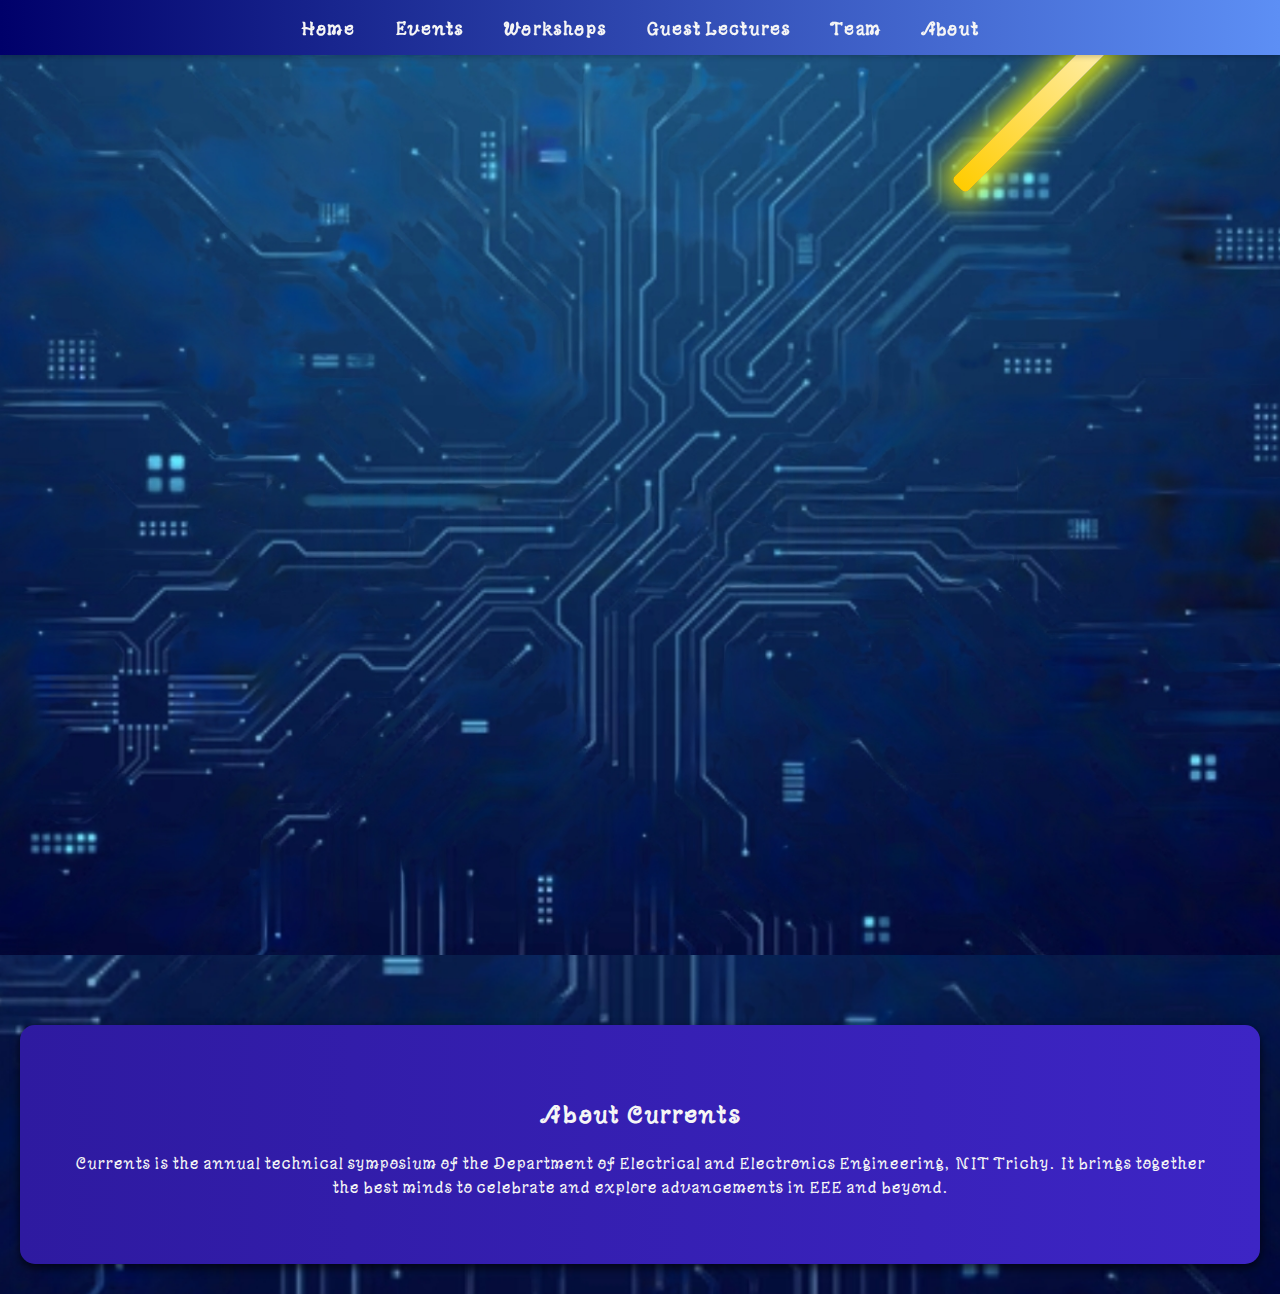
<file: app/index.html>
<!DOCTYPE html>
<html lang="en">
<head>
    <meta charset="UTF-8">
    <meta name="viewport" content="width=device-width, initial-scale=1.0">
    <title>Currents'25</title>
    <link rel="preconnect" href="https://fonts.googleapis.com">
<link rel="preconnect" href="https://fonts.gstatic.com" crossorigin>
<link href="https://fonts.googleapis.com/css2?family=Raleway:ital,wght@0,100..900;1,100..900&family=Yuji+Mai&display=swap" rel="stylesheet">
    <link rel="stylesheet" href="styles.css">
</head>
<body>
    <header>
        <nav class="navbar">
            <ul class="navbar-menu">
                <li><a href="index.html">Home</a></li>
                <li><a href="events.html">Events</a></li>
                <li><a href="workshops.html">Workshops</a></li>
                <li><a href="guest_lectures.html">Guest Lectures</a></li>
                <li><a href="team.html">Team</a></li>
                <li><a href="#about" class="scroll-link">About</a></li>
            </ul>
        </nav>
    </header>

    <main>
        <section id="landing">
            <div class="lightning-container">
                <div class="lightning-bolt"></div>
            </div>
            <h1 class="landing-text hidden">
                Welcome to Currents'25</h1>
        </section>
        
        <section id="about">
            <h2>About Currents</h2>
            <p>
                Currents is the annual technical symposium of the Department of Electrical and Electronics Engineering, 
                NIT Trichy. It brings together the best minds to celebrate and explore advancements in EEE and beyond.
            </p>
        </section>
    </main>

    <script src="scripts.js"></script>
</body>
</html>
</file>
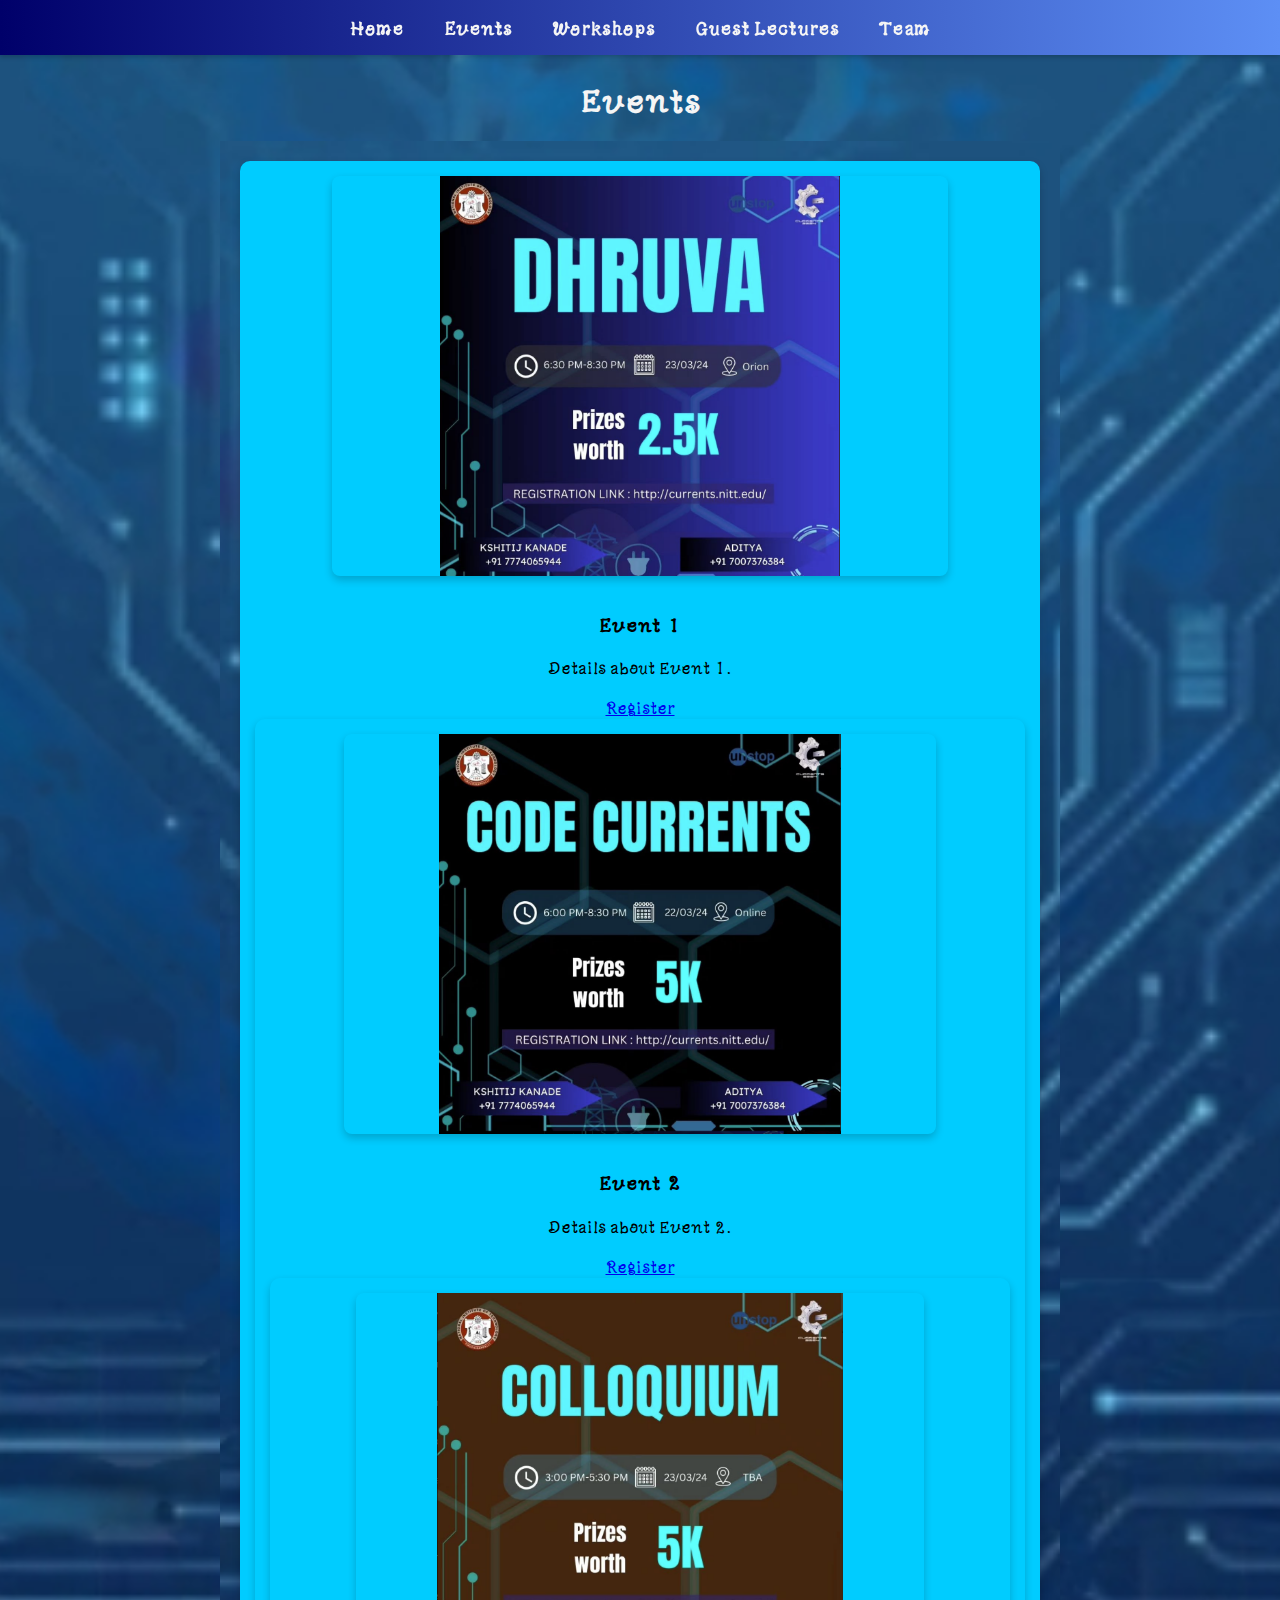
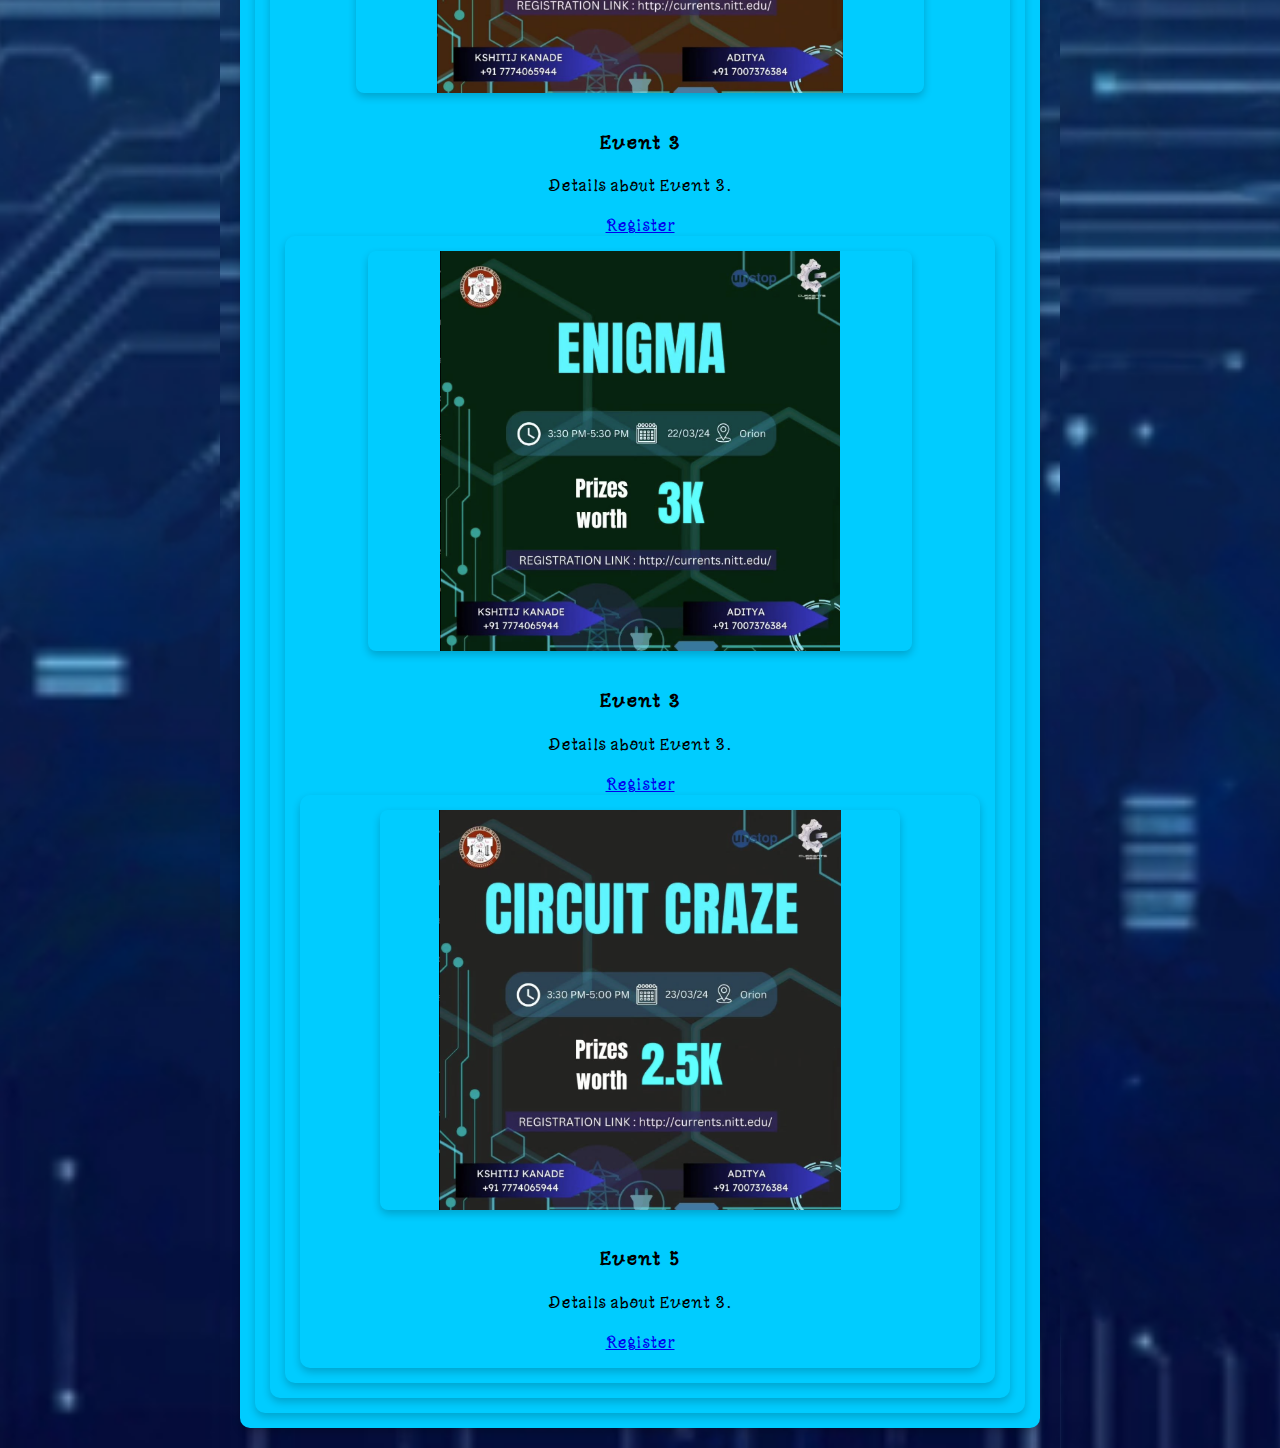
<file: app/events.html>
<!DOCTYPE html>
<html lang="en">
<head>
    <meta charset="UTF-8">
    <meta name="viewport" content="width=device-width, initial-scale=1.0">
    <title>Events</title>
    <link rel="stylesheet" href="styles.css">
</head>
<body>
    <header>
        <nav class="navbar">
            <div class="navbar-container">
                <ul class="navbar-menu">
                    <li><a href="index.html">Home</a></li>
                    <li><a href="events.html">Events</a></li>
                    <li><a href="workshops.html">Workshops</a></li>
                    <li><a href="guest_lectures.html">Guest Lectures</a></li>
                    <li><a href="team.html">Team</a></li>
                </ul>
            </div>
        </nav>
    </header>
    <main>
        <h1>Events</h1>
        <div class="card-container">
            <div class="card">
                <img src="event1.png" alt="Event 1">
                <h3>Event 1</h3>
                <p>Details about Event 1.</p>
                <div class="button-container">
                    <a href="#" class="button">Register</a>
            </div>
            <div class="card">
                <img src="event2.png" alt="Event 2">
                <h3>Event 2</h3>
                <p>Details about Event 2.</p>
                <div class="button-container">
                    <a href="#" class="button">Register</a>
            </div>
            <div class="card">
                <img src="event3.png" alt="Event 3">
                <h3>Event 3</h3>
                <p>Details about Event 3.</p>
                <div class="button-container">
                    <a href="#" class="button">Register</a>
            </div>
            <div class="card">
                <img src="event4.png" alt="Event 4">
                <h3>Event 3</h3>
                <p>Details about Event 3.</p>
                <div class="button-container">
                    <a href="#" class="button">Register</a>
            </div>
            <div class="card">
                <img src="event5.png" alt="Event 5">
                <h3>Event 5</h3>
                <p>Details about Event 3.</p>
                <div class="button-container">
                    <a href="#" class="button">Register</a>
            </div>
        </div>
    </main>
</body>
</html>
</file>
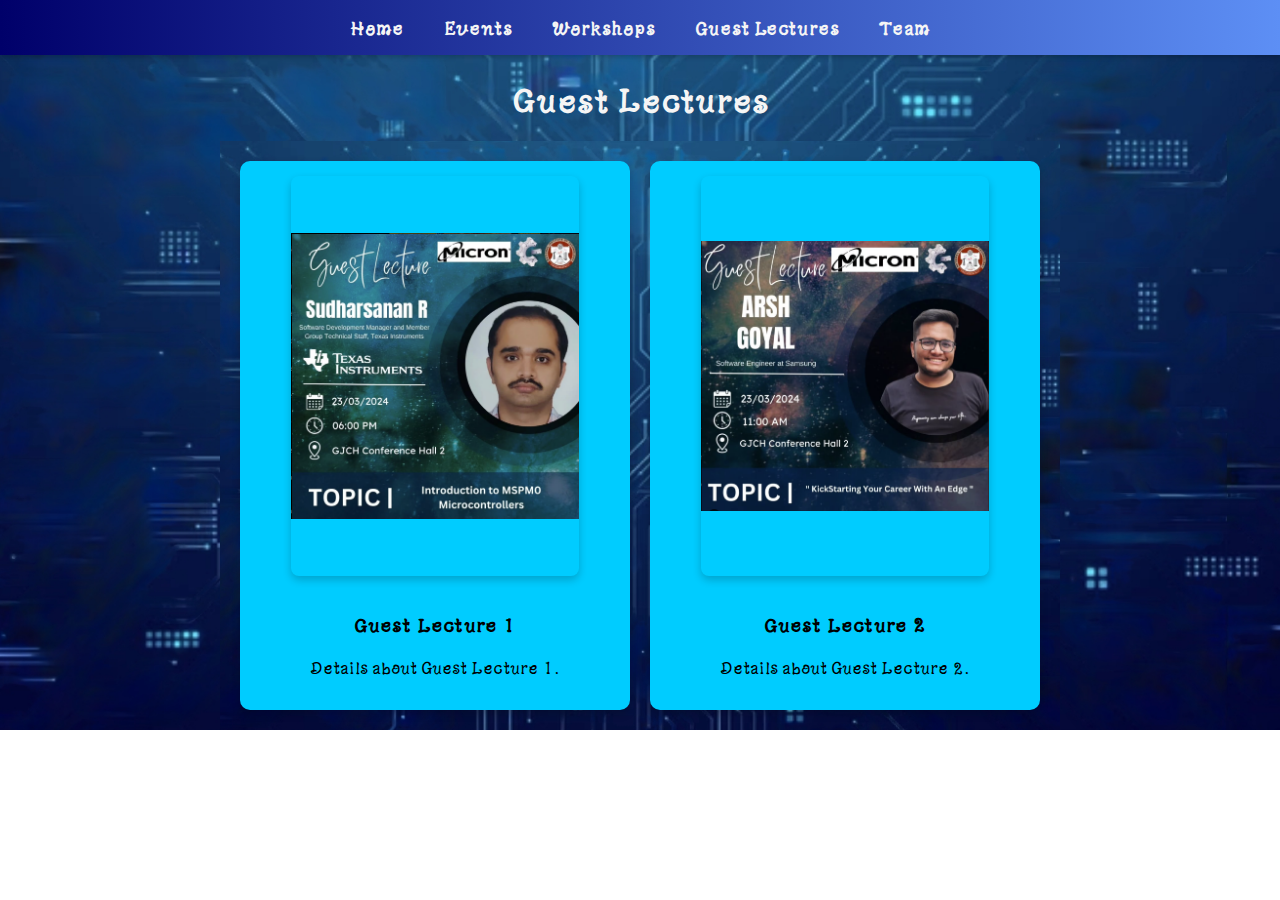
<file: app/guest_lectures.html>
<!DOCTYPE html>
<html lang="en">
<head>
    <meta charset="UTF-8">
    <meta name="viewport" content="width=device-width, initial-scale=1.0">
    <title>Guest Lectures</title>
    <link rel="stylesheet" href="styles.css">
</head>
<body>
    <header>
        <nav class="navbar">
            <ul class="navbar-menu">
                <li><a href="index.html">Home</a></li>
                <li><a href="events.html">Events</a></li>
                <li><a href="workshops.html">Workshops</a></li>
                <li><a href="guest_lectures.html">Guest Lectures</a></li>
                <li><a href="team.html">Team</a></li>
            </ul>
        </nav>
    </header>
    <main>
        <h1>Guest Lectures</h1>
        <div class="card-container">
            <div class="card">
                <img src="guest1.png" alt="Guest Lecture 1">
                <h3>Guest Lecture 1</h3>
                <p>Details about Guest Lecture 1.</p>
            </div>
            <div class="card">
                <img src="guest2.png" alt="Guest Lecture 2">
                <h3>Guest Lecture 2</h3>
                <p>Details about Guest Lecture 2.</p>
            </div>
        </div>
    </main>
</body>
</html>
</file>
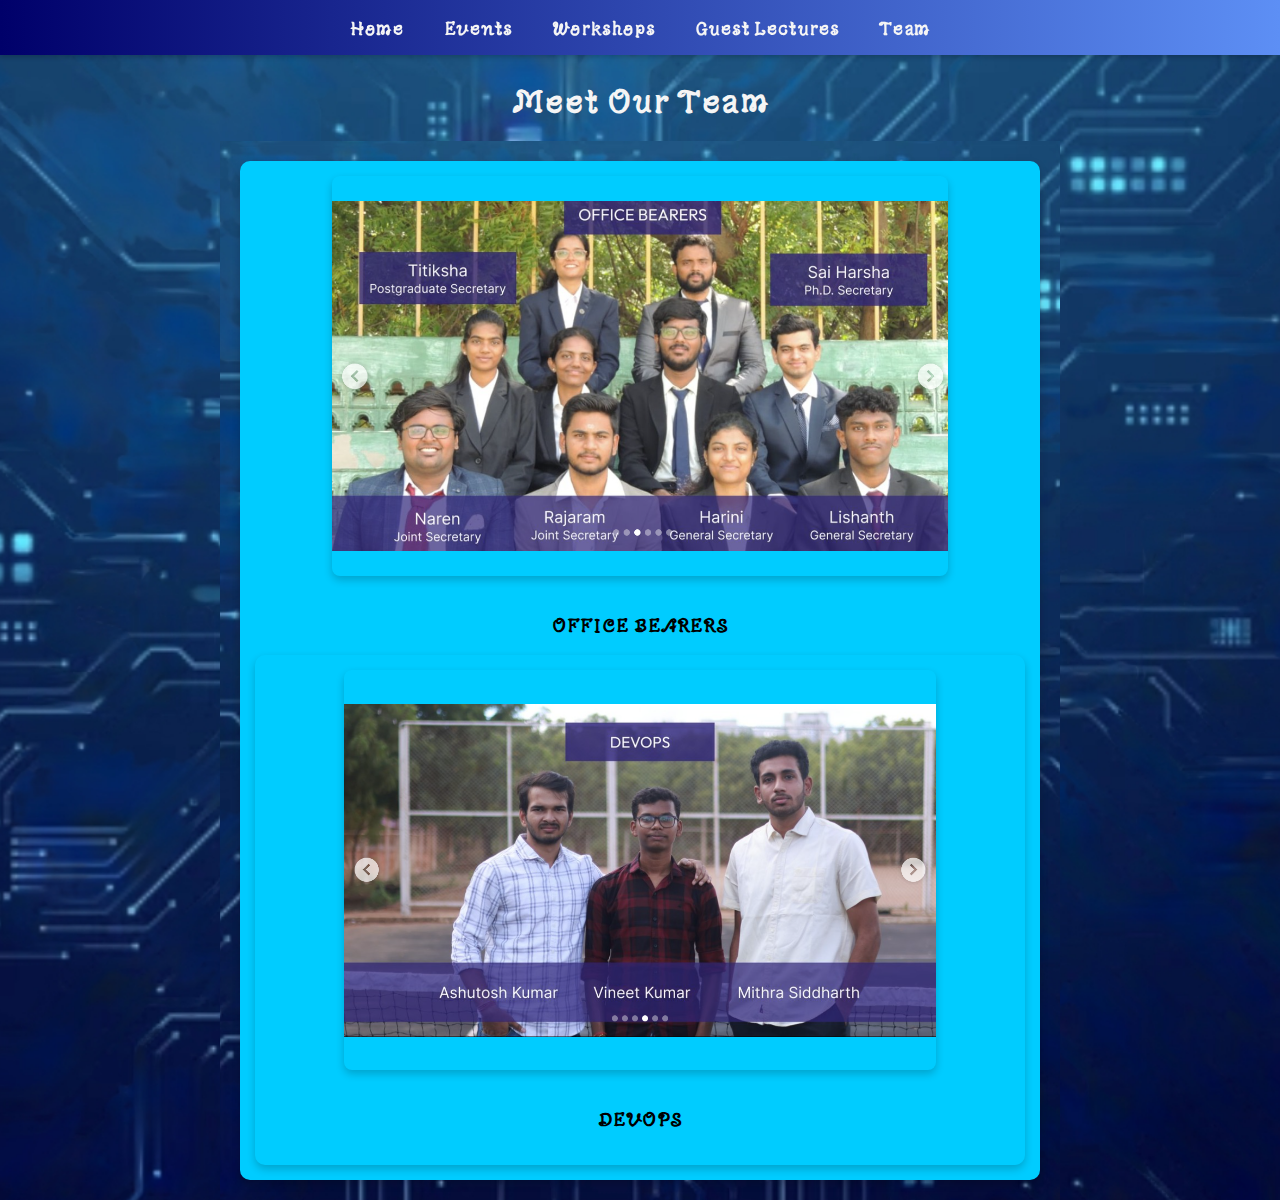
<file: app/team.html>
<!DOCTYPE html>
<html lang="en">
<head>
    <meta charset="UTF-8">
    <meta name="viewport" content="width=device-width, initial-scale=1.0">
    <title>Team</title>
    <link rel="stylesheet" href="styles.css">
</head>
<body>
    <header>
        <nav class="navbar">
            <div class="navbar-container">
                <ul class="navbar-menu">
                    <li><a href="index.html">Home</a></li>
                    <li><a href="events.html">Events</a></li>
                    <li><a href="workshops.html">Workshops</a></li>
                    <li><a href="guest_lectures.html">Guest Lectures</a></li>
                    <li><a href="team.html">Team</a></li>
                </ul>
            </div>
        </nav>
    </header>
    <main>
        <h1>Meet Our Team</h1>
        <div class="card-container">
            <div class="card">
                <img src="main.png" alt="Team Member">
                <h3>OFFICE BEARERS</h3>
                <div class="icons">
                    <a href="#"><i class="fab fa-github"></i></a>
                    <a href="#"><i class="fab fa-linkedin"></i></a>
                </div>
            <div class="card">
                <img src="Devops.png" alt="Team Member">
                <h3>DEVOPS</h3>
                <div class="icons">
                    <a href="#"><i class="fab fa-github"></i></a>
                    <a href="#"><i class="fab fa-linkedin"></i></a>
                </div>
            </div>
        </div>
    </main>
</body>
</html>
</file>
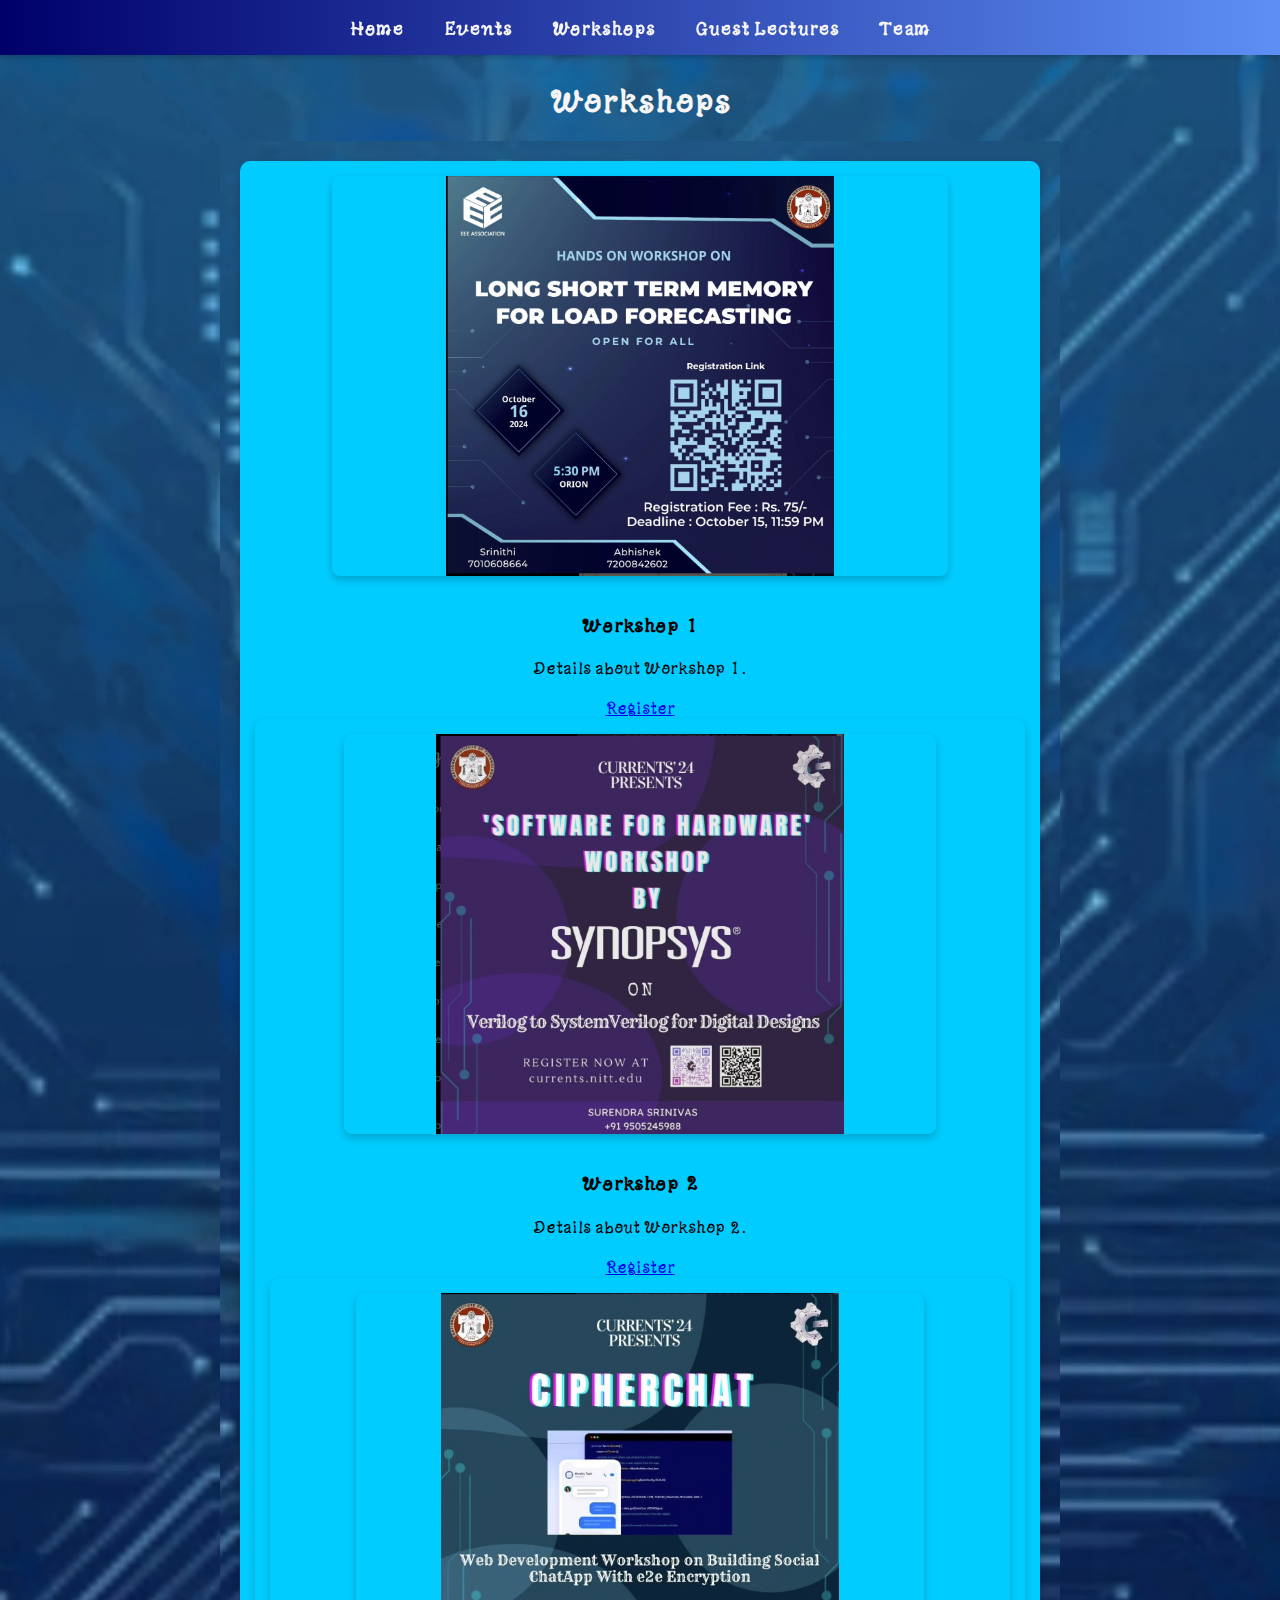
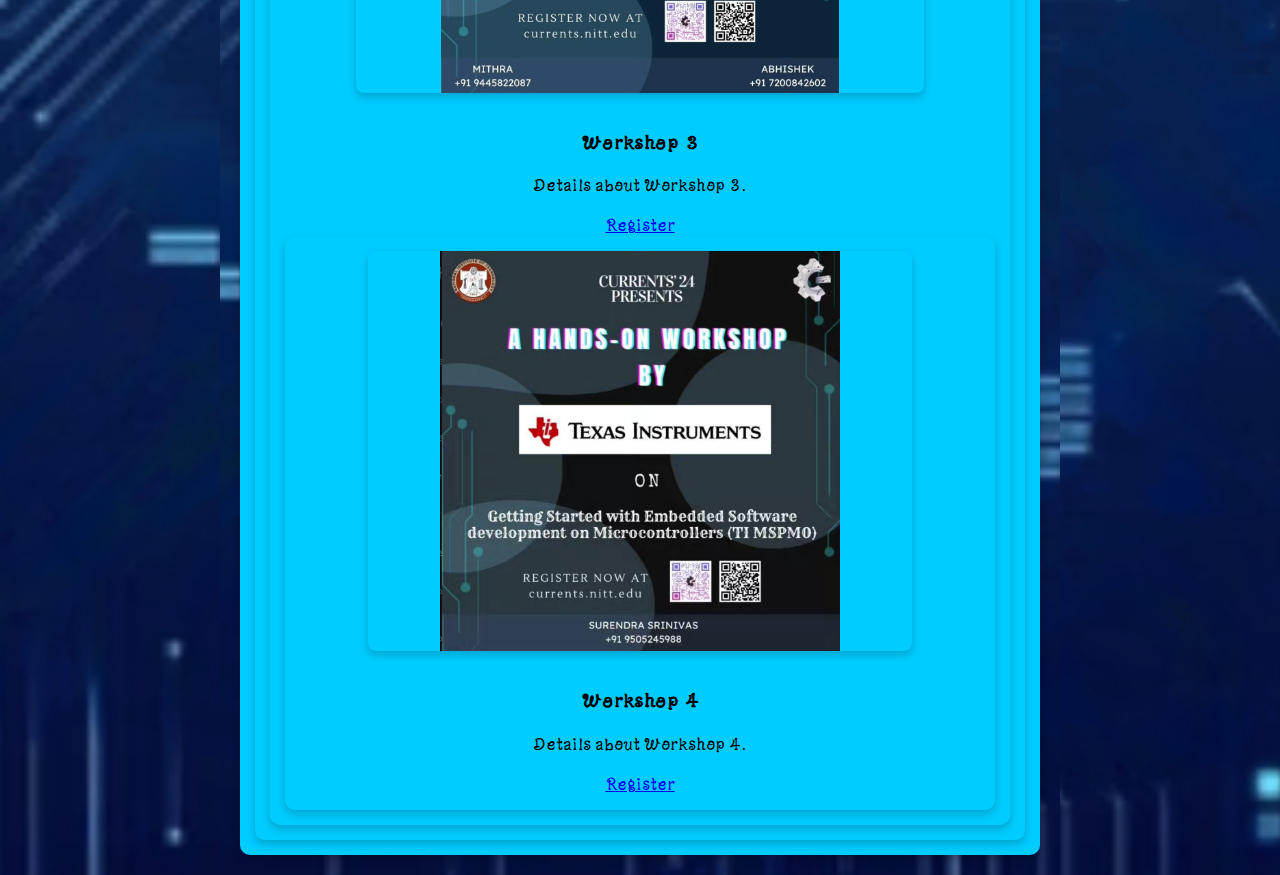
<file: app/workshops.html>
<!DOCTYPE html>
<html lang="en">
<head>
    <meta charset="UTF-8">
    <meta name="viewport" content="width=device-width, initial-scale=1.0">
    <title>Workshops</title>
    <link rel="stylesheet" href="styles.css">
</head>
<body>
    <header>
        <nav class="navbar">
            <ul class="navbar-menu">
                <li><a href="index.html">Home</a></li>
                <li><a href="events.html">Events</a></li>
                <li><a href="workshops.html">Workshops</a></li>
                <li><a href="guest_lectures.html">Guest Lectures</a></li>
                <li><a href="team.html">Team</a></li>
            </ul>
        </nav>
    </header>
    <main>
        <h1>Workshops</h1>
        <div class="card-container">
            <div class="card">
                <img src="workshop1.png" alt="Workshop 1">
                <h3>Workshop 1</h3>
                <p>Details about Workshop 1.</p>
                <div class="button-container">
                    <a href="#" class="button">Register</a>
            </div>
            <div class="card">
                <img src="workshop2.png" alt="Workshop 2">
                <h3>Workshop 2</h3>
                <p>Details about Workshop 2.</p>
                <div class="button-container">
                    <a href="#" class="button">Register</a>
            </div>
            <div class="card">
                <img src="workshop3.png" alt="Workshop 3">
                <h3>Workshop 3</h3>
                <p>Details about Workshop 3.</p>
                <div class="button-container">
                    <a href="#" class="button">Register</a>
            </div>
            <div class="card">
                <img src="workshop4.png" alt="Workshop 4">
                <h3>Workshop 4</h3>
                <p>Details about Workshop 4.</p>
                <div class="button-container">
                    <a href="#" class="button">Register</a>
            </div>
        
        </div>
    </main>
</body>
</html>
</file>
<file: app/styles.css>
/* General Styles */
@import url('https://fonts.googleapis.com/css2?family=Yuji+Mai&display=swap');

body {
   font-family: "Yuji Mai", sans-serif;
   margin: 0;
   padding: 0;
   background:url(bg.png) no-repeat center center/cover;
}
h1 {
   text-align: center;
   margin: 20px 0;
   color: whitesmoke;
}
header {
   background: linear-gradient(90deg, #00006a, #5d8ff5);
   padding: 15px 0;
   position: sticky;
   top: 0;
   z-index: 1000;
   box-shadow: 0 2px 5px rgba(0, 0, 0, 0.2);
}

.navbar-menu {
   display: flex;
   justify-content: center;
   list-style: none;
   margin: 0;
   padding: 0;
   gap: 20px;
}

.navbar-menu li {
   position: relative;
}

.navbar-menu li a {
   text-decoration: none;
   color: whitesmoke;
   font-weight: bold;
   font-size: 1.1rem;
   padding: 5px 10px;
   border-radius: 5px;
   transition: 0.3s, color 0.3s;
}

.navbar-menu li a:hover {
   background: yellow;
   color: #00416a;
}

/* Landing Section */
#landing {
   height: 100vh;
   background: url(bg.png) no-repeat center center/cover;
   display: flex;
   flex-direction: column;
   justify-content: center;
   align-items: center;
   text-align: center;
   color: whitesmoke;
   position: relative;
   overflow: hidden;
}

/* Lightning Bolt Animation */
.lightning-container {
   position: absolute;
   height: 100%;
   width: 100%;
   display: flex;
   justify-content: center;
   align-items: center;
   overflow: hidden;
   z-index: 0;
}

.lightning-bolt {
   position: absolute;
   width: 20px;
   height: 300px;
   background: linear-gradient(to bottom, #ffffff, #ffcc00);
   border-radius: 5px;
   transform: rotate(45deg) translateY(-200%);
   box-shadow: 0 0 30px 10px rgba(255, 255, 0, 0.9);
   animation: flash 1s linear forwards;
}

@keyframes flash {
   0% {
       transform: rotate(45deg) translateY(-200%);
       opacity: 0.5;
   }
   20% {
       transform: rotate(45deg) translateY(0);
       opacity: 1;
   }
   100% {
       transform: rotate(45deg) translateY(200%);
       opacity: 0;
   }
}

/* Landing Text */
.landing-text {
   font-size: 3rem;
   color: whitesmoke;
   opacity: 0;
   transform: translateY(20px);
   animation: fade-in 2s ease-in-out forwards;
   animation-delay: 1.5s;
   z-index: 1;
   text-shadow: 2px 2px 5px rgba(0, 0, 0, 0.7);
}

@keyframes fade-in {
   0% {
       opacity: 0;
       transform: translateY(20px);
   }
   100% {
       opacity: 1;
       transform: translateY(0);
   }
}


#about {
   position: relative;
   padding: 50px;
   text-align: center;
   background: linear-gradient(90deg, #2e1aa0, #3d25c5);
   color: whitesmoke;
   border-radius: 15px;
   margin: 50px 20px;
   opacity: 5;
   transform: translateY(20px);
   transition: opacity 1s ease-in-out, transform 1s ease-in-out;
   box-shadow: 0 4px 10px rgba(0, 0, 0, 0.688);
}



/* Events Page */
.events-page {
   font-family: "Yuji Mai", sans-serif;
   background: linear-gradient(90deg, #ff7e5f, #feb47b);
   color: whitesmoke;
   text-align: center;
   padding: 40px;
}

/* Workshops Page */
.workshops-page {
   font-family: "Yuji Mai", sans-serif;
   background: linear-gradient(90deg, #8e44ad, #3498db);
   color: rgb(61, 30, 240);
   text-align: center;
   padding: 40px;
}

/* Guest Lectures Page */
.guest-lectures-page {
   font-family: "Yuji Mai", sans-serif;
   text-align: center;
   padding: 40px;
}

/* Team Page */
.team-page {
   font-family: "Yuji Mai", sans-serif;
   text-align: center;
   padding: 40px;
}

.card-container {
   font-family: "Yuji Mai", sans-serif;
   background:url(bg.png) no-repeat center center/cover;
   max-width: 800px; 
   margin: auto;
   display: grid;
   grid-template-columns: repeat(auto-fit, minmax(300px, 1fr));
   gap: 20px;
   padding: 20px;
}

.card {
   font-family: "Yuji Mai", sans-serif;
   background:rgb(0, 204, 255);
   border-radius: 10px;
   padding: 15px;
   box-shadow: 0 4px 8px rgba(0, 0, 0, 0.2);
   transition: transform 0.3s, box-shadow 0.3s;
   text-align: center;
}

.card img {
   width: 80%;
   height: 400px;
   object-fit: contain; 
   border-radius: 8px;
   margin-bottom: 10px;
   box-shadow: 0 4px 8px rgba(0, 0, 0, 0.2);
   transition: transform 0.3s, box-shadow 0.3s;
}
</file>
